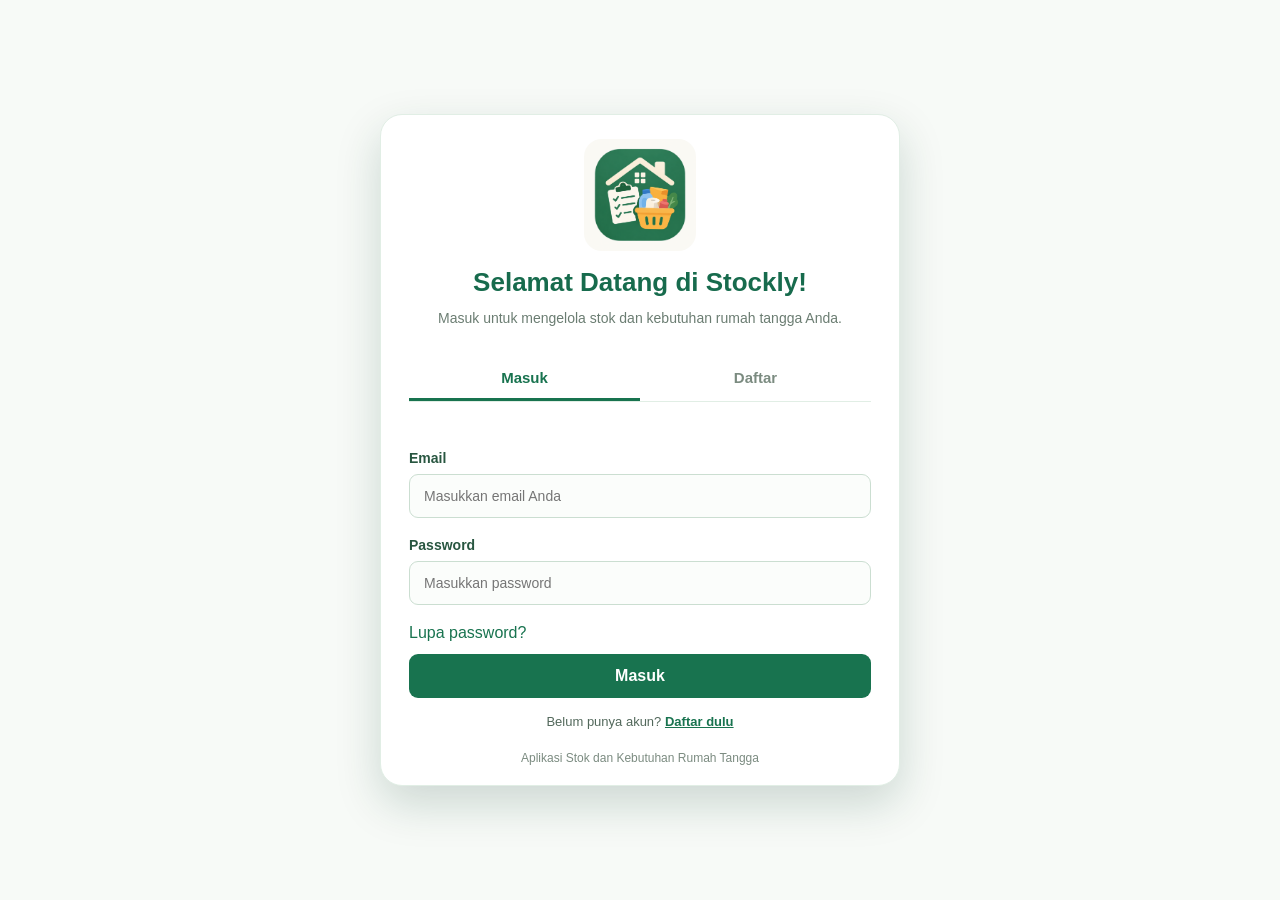
<file: index.html>
<!DOCTYPE html>
<html lang="id">
<head>
    <meta charset="UTF-8">
    <meta name="viewport" content="width=device-width, initial-scale=1.0">
    <title>Masuk atau Daftar - Stockly</title>
    <link rel="stylesheet" href="HL.css">
</head>
<body>
    <main class="login-page">
        <section class="login-card">

            <div class="logo-section">
                <img src="logo pbl.png"
                     alt="Logo Stockly"
                     class="logo">
                <h1>Selamat Datang di Stockly!</h1>
                <p id="subtitle">Masuk untuk mengelola stok dan kebutuhan rumah tangga Anda.</p>
            </div>

            <!-- Tab pilihan -->
            <div class="auth-tabs" role="tablist">
                <button type="button" class="auth-tab" id="tabLogin" role="tab"
                        aria-selected="true" aria-controls="loginForm">Masuk</button>
                <button type="button" class="auth-tab" id="tabRegister" role="tab"
                        aria-selected="false" aria-controls="registerForm">Daftar</button>
            </div>

            <p id="message" class="auth-message" role="alert" aria-live="polite"></p>

            <!-- Form masuk -->
            <form id="loginForm" class="auth-form">
                <label for="email">Email</label>
                <input
                    type="email"
                    id="email"
                    name="email"
                    placeholder="Masukkan email Anda"
                    autocomplete="email"
                    required>
                <label for="password">Password</label>
                <input
                    type="password"
                    id="password"
                    name="password"
                    placeholder="Masukkan password"
                    autocomplete="current-password"
                    required>
                <a href="#" class="forgot-link">Lupa password?</a>
                <button type="submit">Masuk</button>
                <p class="switch-text">
                    Belum punya akun?
                    <button type="button" id="goRegister">Daftar dulu</button>
                </p>
            </form>

            <!-- Form daftar -->
            <form id="registerForm" class="auth-form" hidden>
                <label for="regName">Nama lengkap</label>
                <input
                    type="text"
                    id="regName"
                    name="name"
                    placeholder="Masukkan nama Anda"
                    autocomplete="name"
                    required>
                <label for="regEmail">Email</label>
                <input
                    type="email"
                    id="regEmail"
                    name="email"
                    placeholder="Masukkan email Anda"
                    autocomplete="email"
                    required>
                <label for="regPassword">Password</label>
                <input
                    type="password"
                    id="regPassword"
                    name="password"
                    placeholder="Minimal 6 karakter"
                    autocomplete="new-password"
                    minlength="6"
                    required>
                <label for="regConfirm">Konfirmasi password</label>
                <input
                    type="password"
                    id="regConfirm"
                    name="confirm"
                    placeholder="Ulangi password"
                    autocomplete="new-password"
                    minlength="6"
                    required>
                <button type="submit">Daftar</button>
                <p class="switch-text">
                    Sudah punya akun?
                    <button type="button" id="goLogin">Masuk</button>
                </p>
            </form>

            <p class="register-text">
                Aplikasi Stok dan Kebutuhan Rumah Tangga
            </p>
        </section>
    </main>

    <script>
        const loginForm    = document.getElementById("loginForm");
        const registerForm = document.getElementById("registerForm");
        const tabLogin     = document.getElementById("tabLogin");
        const tabRegister  = document.getElementById("tabRegister");
        const message      = document.getElementById("message");
        const subtitle     = document.getElementById("subtitle");

        const USERS_KEY   = "stocklyUsers";
        const SESSION_KEY = "stocklyUser";

        /* ---------- Penyimpanan akun (localStorage) ---------- */
        function getUsers() {
            try {
                return JSON.parse(localStorage.getItem(USERS_KEY)) || [];
            } catch (e) {
                return [];
            }
        }

        function saveUsers(users) {
            localStorage.setItem(USERS_KEY, JSON.stringify(users));
        }

        // Password di-hash agar tidak tersimpan sebagai teks biasa.
        // Catatan: ini hanya untuk demo/tugas. Aplikasi sungguhan harus
        // memakai server dan hashing di sisi server.
        async function hashPassword(text) {
            if (window.crypto && crypto.subtle) {
                const data = new TextEncoder().encode(text);
                const buffer = await crypto.subtle.digest("SHA-256", data);
                return Array.from(new Uint8Array(buffer))
                    .map(function (b) { return b.toString(16).padStart(2, "0"); })
                    .join("");
            }
            return btoa(unescape(encodeURIComponent(text)));
        }

        /* ---------- Tampilan ---------- */
        function showMessage(text, type) {
            message.textContent = text;
            message.className = "auth-message" + (type ? " " + type : "");
        }

        function showTab(name) {
            const isLogin = name === "login";
            loginForm.hidden = !isLogin;
            registerForm.hidden = isLogin;
            tabLogin.setAttribute("aria-selected", isLogin);
            tabRegister.setAttribute("aria-selected", !isLogin);
            subtitle.textContent = isLogin
                ? "Masuk untuk mengelola stok dan kebutuhan rumah tangga Anda."
                : "Buat akun baru untuk mulai mengelola stok rumah tangga Anda.";
            showMessage("", "");
        }

        tabLogin.addEventListener("click", function () { showTab("login"); });
        tabRegister.addEventListener("click", function () { showTab("register"); });
        document.getElementById("goRegister").addEventListener("click", function () { showTab("register"); });
        document.getElementById("goLogin").addEventListener("click", function () { showTab("login"); });

        /* ---------- Daftar ---------- */
        registerForm.addEventListener("submit", async function (event) {
            event.preventDefault();

            const name     = document.getElementById("regName").value.trim();
            const email    = document.getElementById("regEmail").value.trim().toLowerCase();
            const password = document.getElementById("regPassword").value;
            const confirm  = document.getElementById("regConfirm").value;

            if (password.length < 6) {
                showMessage("Password minimal 6 karakter.", "error");
                return;
            }
            if (password !== confirm) {
                showMessage("Konfirmasi password tidak cocok.", "error");
                return;
            }

            const users = getUsers();
            if (users.some(function (u) { return u.email === email; })) {
                showMessage("Email sudah terdaftar. Silakan masuk.", "error");
                return;
            }

            users.push({ name: name, email: email, password: await hashPassword(password) });
            saveUsers(users);

            registerForm.reset();
            showTab("login");
            document.getElementById("email").value = email;
            showMessage("Pendaftaran berhasil. Silakan masuk.", "success");
            document.getElementById("password").focus();
        });

        /* ---------- Masuk ---------- */
        loginForm.addEventListener("submit", async function (event) {
            event.preventDefault();

            const email    = document.getElementById("email").value.trim().toLowerCase();
            const password = document.getElementById("password").value;

            const user = getUsers().find(function (u) { return u.email === email; });

            if (!user) {
                showMessage("Akun belum terdaftar. Silakan daftar dulu.", "error");
                return;
            }
            if (user.password !== await hashPassword(password)) {
                showMessage("Password salah. Coba lagi.", "error");
                return;
            }

            localStorage.setItem(SESSION_KEY, JSON.stringify({ name: user.name, email: user.email }));

            // Berpindah ke halaman beranda
            window.location.href = "Beranda.html";
        });
    </script>
</body>
</html>
</file>
<file: HL.css>
* {
    box-sizing: border-box;
}

body {
    margin: 0;
    min-height: 100vh;
    font-family: Arial, sans-serif;
    color: #234b3a;
    background: #f7faf7;
}

.login-page {
    min-height: 100vh;
    display: flex;
    align-items: center;
    justify-content: center;
    padding: 32px 18px;
    background: #f7faf7;
}

.login-card {
    width: 90%;
    max-width: 520px;
    padding: 24px 28px 20px;
    background: #ffffff;
    border: 1px solid #e1eee5;
    border-radius: 22px;
    box-shadow: 0 18px 45px rgba(12, 62, 42, 0.18);
}

.logo-section {
    text-align: center;
    margin-bottom: 28px;
}

.logo {
    display: block;
    width: 112px;
    height: 112px;
    object-fit: contain;
    margin: 0 auto 16px;
    border-radius: 18px;
}

.logo-section h1 {
    margin: 0 0 9px;
    color: #176b4d;
    font-size: 26px;
}

.logo-section p {
    margin: 0;
    color: #6b7d72;
    font-size: 14px;
    line-height: 1.6;
}

form {
    width: 100%;
}

form > label {
    display: block;
    margin: 0 0 8px;
    font-size: 14px;
    font-weight: 700;
    color: #285640;
}

/* Field input (nama lengkap, email, password) */
input[type="text"],
input[type="email"],
input[type="password"] {
    display: block;
    width: 100%;
    padding: 13px 14px;
    margin: 0 0 19px;
    border: 1px solid #cbded1;
    border-radius: 9px;
    outline: none;
    background: #fbfdfb;
    color: #234b3a;
    font-size: 14px;
    transition: border-color 0.2s, box-shadow 0.2s;
}

input[type="text"]:focus,
input[type="email"]:focus,
input[type="password"]:focus {
    border-color: #23845e;
    box-shadow: 0 0 0 3px rgba(35, 132, 94, 0.13);
}

.form-options {
    display: flex;
    align-items: center;
    justify-content: space-between;
    gap: 12px;
    margin: -2px 0 22px;
    font-size: 12px;
}

.remember-label {
    display: inline-flex;
    align-items: center;
    gap: 7px;
    color: #52685b;
    cursor: pointer;
}

input[type="checkbox"] {
    accent-color: #23845e;
    margin: 0;
}

.forgot-link {
    color: #18734f;
    text-decoration: none;
    display: inline-block;
    margin-bottom: 12px;
}

.forgot-link:hover {
    text-decoration: underline;
}

/* Tombol utama (Masuk / Daftar) */
button {
    width: 100%;
    padding: 13px;
    border: none;
    border-radius: 9px;
    background: #18734f;
    color: #ffffff;
    font-size: 16px;
    font-weight: 700;
    cursor: pointer;
    transition: background-color 0.2s, transform 0.2s;
}

button:hover {
    background: #10583c;
}

button:active {
    transform: scale(0.99);
}

/* ---------- Tab Masuk / Daftar ---------- */
.auth-tabs {
    display: flex;
    margin: 0 0 18px;
    border-bottom: 1px solid #e1eee5;
}

.auth-tab {
    width: auto;
    flex: 1;
    padding: 12px 8px;
    background: none;
    border: none;
    border-bottom: 3px solid transparent;
    border-radius: 0;
    color: #7b8b80;
    font-size: 15px;
    font-weight: 700;
}

.auth-tab:hover {
    background: #f1f8f3;
    color: #18734f;
}

.auth-tab:active {
    transform: none;
}

.auth-tab[aria-selected="true"] {
    background: none;
    color: #18734f;
    border-bottom-color: #18734f;
}

.auth-tab:focus-visible {
    outline: 2px solid #23845e;
    outline-offset: -2px;
}

.auth-form[hidden] {
    display: none;
}

/* ---------- Pesan error / sukses ---------- */
.auth-message {
    min-height: 1.4em;
    margin: 0 0 12px;
    font-size: 13px;
    text-align: center;
}

.auth-message.error {
    color: #c62828;
}

.auth-message.success {
    color: #1b7a4a;
}

/* ---------- Tautan "Daftar dulu" / "Masuk" ---------- */
.switch-text {
    margin: 16px 0 0;
    font-size: 13px;
    text-align: center;
    color: #52685b;
}

.switch-text button {
    display: inline;
    width: auto;
    padding: 0;
    background: none;
    border-radius: 0;
    color: #18734f;
    font-size: inherit;
    font-weight: 700;
    text-decoration: underline;
}

.switch-text button:hover {
    background: none;
    color: #10583c;
}

.switch-text button:active {
    transform: none;
}

.register-text {
    margin: 22px 0 0;
    text-align: center;
    color: #7b8b80;
    font-size: 12px;
}

@media (max-width: 480px) {
    .login-card {
        padding: 27px 22px 23px;
    }

    .logo-section h1 {
        font-size: 23px;
    }

    .logo {
        width: 96px;
        height: 96px;
    }
}
</file>
<file: Beranda.css>
* { box-sizing: border-box; }

body {
    margin: 0;
    font-family: Arial, sans-serif;
    color: #234b3a;
    background: #f7faf7;
}

button, input, select { font: inherit; }
[hidden] { display: none !important; }

.container { display: flex; min-height: 100vh; }

/* ---------- Sidebar ---------- */
.sidebar {
    width: 230px;
    flex-shrink: 0;
    display: flex;
    flex-direction: column;
    gap: 6px;
    height: 100vh;
    position: sticky;
    top: 0;
    padding: 20px 14px;
    background: #fff;
    border-right: 1px solid #e1eee5;
    transition: margin-left 0.25s;
}
.sidebar.tutup { margin-left: -230px; }

.logo { display: flex; align-items: center; gap: 10px; margin-bottom: 18px; }
.logo img { width: 40px; height: 40px; object-fit: contain; border-radius: 10px; }
.logo h2 { margin: 0; font-size: 20px; color: #176b4d; }

.menu-title { margin: 0 8px 4px; font-size: 11px; letter-spacing: 1px; color: #7b8b80; }

.menu {
    display: flex;
    align-items: center;
    justify-content: space-between;
    width: 100%;
    padding: 11px 12px;
    border: none;
    border-radius: 9px;
    background: none;
    color: #52685b;
    font-weight: 700;
    text-align: left;
    cursor: pointer;
}
.menu:hover { background: #f1f8f3; }
.menu.active { background: #18734f; color: #fff; }
.menu.keluar { margin-top: auto; color: #b23b3b; }
.menu.keluar:hover { background: #fdf0f0; }

.pill {
    min-width: 22px;
    padding: 2px 7px;
    border-radius: 99px;
    background: #e1eee5;
    color: #176b4d;
    font-size: 12px;
    text-align: center;
}
.menu.active .pill { background: rgba(255, 255, 255, 0.25); color: #fff; }

/* ---------- Header ---------- */
.main-content { flex: 1; min-width: 0; }

.header {
    display: flex;
    align-items: center;
    gap: 14px;
    padding: 14px 24px;
    background: #fff;
    border-bottom: 1px solid #e1eee5;
    position: sticky;
    top: 0;
    z-index: 5;
}
.toggle {
    width: 40px; height: 40px;
    border: 1px solid #cbded1;
    border-radius: 9px;
    background: #fbfdfb;
    color: #18734f;
    font-size: 18px;
    cursor: pointer;
}
.judul { flex: 1; }
.judul small, .akun small { display: block; color: #7b8b80; font-size: 11px; }
.judul h2 { margin: 0; font-size: 20px; color: #176b4d; }
.akun { display: flex; align-items: center; gap: 10px; }
.akun strong { font-size: 14px; }
.avatar {
    width: 40px; height: 40px;
    display: grid; place-items: center;
    border-radius: 50%;
    background: #18734f;
    color: #fff;
    font-weight: 700;
}

.content { padding: 24px; max-width: 1100px; }

/* ---------- Tombol ---------- */
.tombol {
    padding: 11px 18px;
    border: none;
    border-radius: 9px;
    background: #18734f;
    color: #fff;
    font-weight: 700;
    cursor: pointer;
    transition: background-color 0.2s;
}
.tombol:hover { background: #10583c; }
.tombol.kecil { padding: 9px 14px; font-size: 14px; }

.link {
    padding: 0;
    border: none;
    background: none;
    color: #18734f;
    font-size: inherit;
    font-weight: 700;
    text-decoration: underline;
    cursor: pointer;
}
.link:hover { color: #10583c; }

.mini {
    width: 30px; height: 30px;
    border: 1px solid #cbded1;
    border-radius: 8px;
    background: #fbfdfb;
    color: #18734f;
    font-weight: 700;
    cursor: pointer;
}
.mini:hover { background: #f1f8f3; }
.mini.bahaya { color: #b23b3b; }
.mini.teks { width: auto; padding: 0 10px; font-size: 12px; }

button:focus-visible, input:focus-visible, select:focus-visible {
    outline: 2px solid #23845e;
    outline-offset: 2px;
}

/* ---------- Beranda ---------- */
.welcome {
    display: flex;
    align-items: center;
    justify-content: space-between;
    gap: 16px;
    margin-bottom: 22px;
}
.welcome h1 { margin: 0 0 6px; font-size: 26px; color: #176b4d; }
.welcome p { margin: 0; color: #6b7d72; font-size: 14px; }

.ringkasan {
    display: grid;
    grid-template-columns: repeat(auto-fit, minmax(190px, 1fr));
    gap: 14px;
    margin-bottom: 18px;
}
.kartu {
    padding: 18px;
    border: 1px solid #e1eee5;
    border-radius: 14px;
    background: #fff;
    color: inherit;
    text-align: left;
    cursor: pointer;
    transition: transform 0.15s, box-shadow 0.15s;
}
.kartu:hover { transform: translateY(-2px); box-shadow: 0 8px 20px rgba(12, 62, 42, 0.1); }
.kartu p { margin: 0 0 6px; font-size: 13px; color: #6b7d72; }
.kartu h2 { margin: 0 0 4px; font-size: 32px; color: #176b4d; }
.kartu small { color: #7b8b80; }
.kartu.menipis h2 { color: #b7791f; }
.kartu.habis h2 { color: #c62828; }

.dua-kolom { display: grid; grid-template-columns: 1fr 1fr; gap: 14px; margin-bottom: 14px; }

.panel {
    margin-bottom: 14px;
    padding: 18px;
    border: 1px solid #e1eee5;
    border-radius: 14px;
    background: #fff;
}
.panel h3 { margin: 0 0 12px; font-size: 16px; color: #176b4d; }

.daftar { margin: 0; padding: 0; list-style: none; }
.daftar li {
    display: flex;
    align-items: center;
    justify-content: space-between;
    gap: 10px;
    padding: 10px 0;
    border-bottom: 1px solid #eef5f0;
    font-size: 14px;
}
.daftar li:last-child { border-bottom: none; }
.daftar small { display: block; color: #7b8b80; }
.daftar .kosong { justify-content: center; color: #7b8b80; }
.daftar li.selesai .nama-item { text-decoration: line-through; color: #9aaba0; }
.daftar label { display: flex; align-items: center; gap: 10px; cursor: pointer; flex: 1; }
.daftar input[type="checkbox"] { accent-color: #23845e; width: 18px; height: 18px; }
.aksi-item { display: flex; gap: 6px; }

.bar-baris { display: flex; align-items: center; gap: 10px; margin-bottom: 10px; font-size: 13px; }
.bar-baris span:first-child { width: 150px; }
.bar { flex: 1; height: 10px; border-radius: 99px; background: #eef5f0; overflow: hidden; }
.bar i { display: block; height: 100%; background: #23845e; border-radius: 99px; }

.catatan { margin: 18px 0 0; font-size: 12px; color: #7b8b80; }

/* ---------- Daftar stok ---------- */
.toolbar { display: flex; flex-wrap: wrap; gap: 10px; margin-bottom: 14px; }
.toolbar input[type="search"] { flex: 1; min-width: 180px; }
input[type="search"], input[type="text"], input[type="number"], select {
    padding: 10px 12px;
    border: 1px solid #cbded1;
    border-radius: 9px;
    background: #fbfdfb;
    color: #234b3a;
    font-size: 14px;
}
input:focus, select:focus { border-color: #23845e; box-shadow: 0 0 0 3px rgba(35, 132, 94, 0.13); outline: none; }

.panel.tabel { padding: 0; overflow-x: auto; }
table { width: 100%; border-collapse: collapse; font-size: 14px; }
th, td { padding: 12px 14px; text-align: left; border-bottom: 1px solid #eef5f0; white-space: nowrap; }
th { background: #f1f8f3; color: #285640; font-size: 13px; }
tbody tr:last-child td { border-bottom: none; }
tbody tr:hover { background: #fbfdfb; }
.qty { display: flex; align-items: center; gap: 8px; }
.qty b { min-width: 70px; text-align: center; }
.kosong-tabel { text-align: center; color: #7b8b80; padding: 28px; }

.badge { padding: 4px 10px; border-radius: 99px; font-size: 12px; font-weight: 700; }
.s-Aman { background: #e3f4ea; color: #176b4d; }
.s-Menipis { background: #fdf1d8; color: #9a6410; }
.s-Habis { background: #fde4e4; color: #b23b3b; }

/* ---------- Kebutuhan ---------- */
.baris-form { display: flex; gap: 10px; margin-bottom: 12px; }
.baris-form input { flex: 1; }
.aksi-list { display: flex; justify-content: space-between; gap: 12px; margin-bottom: 8px; font-size: 13px; }

/* ---------- Pop-up form ---------- */
.overlay {
    position: fixed; inset: 0; z-index: 20;
    display: none; align-items: center; justify-content: center;
    padding: 18px;
    background: rgba(12, 40, 28, 0.45);
}
.overlay.show { display: flex; }
.form-box {
    width: 100%; max-width: 440px; max-height: 92vh; overflow-y: auto;
    padding: 24px;
    border-radius: 18px;
    background: #fff;
    box-shadow: 0 18px 45px rgba(12, 62, 42, 0.25);
}
.form-box h2 { margin: 0 0 14px; color: #176b4d; }
.form-box label { display: block; margin: 0 0 6px; font-size: 14px; font-weight: 700; color: #285640; }
.form-box input[type="text"], .form-box input[type="number"], .form-box select { width: 100%; margin-bottom: 14px; }
.grid-2 { display: grid; grid-template-columns: 1fr 1fr; gap: 12px; }
.form-actions { display: flex; justify-content: flex-end; gap: 10px; margin-top: 6px; }
.batal {
    padding: 11px 18px;
    border: 1px solid #cbded1;
    border-radius: 9px;
    background: #fff;
    color: #52685b;
    font-weight: 700;
    cursor: pointer;
}

/* ---------- Toast ---------- */
#toasts { position: fixed; right: 18px; bottom: 18px; z-index: 30; display: grid; gap: 8px; }
.toast {
    padding: 12px 16px;
    border-radius: 10px;
    background: #176b4d;
    color: #fff;
    font-size: 14px;
    box-shadow: 0 8px 20px rgba(0, 0, 0, 0.18);
}
.toast.peringatan { background: #b7791f; }
.toast.bahaya { background: #b23b3b; }

/* ---------- Responsif ---------- */
@media (max-width: 800px) {
    .sidebar { position: fixed; z-index: 15; left: 0; margin-left: -230px; box-shadow: 4px 0 24px rgba(0, 0, 0, 0.12); }
    .sidebar.buka { margin-left: 0; }
    .sidebar.tutup { margin-left: -230px; }
    .dua-kolom { grid-template-columns: 1fr; }
    .content { padding: 16px; }
    .welcome { flex-direction: column; align-items: flex-start; }
    .akun div:last-child { display: none; }
}

/* ---------- Tambahan fitur kategori, lokasi, stok masuk/keluar, rekap ---------- */
.aksi-item { flex-wrap: wrap; }
.judul-tabel { margin: 0; padding: 18px 18px 8px; }
.info-rekap { margin: 0; padding: 0 18px 12px; font-size: 13px; color: #6b7d72; }
.panel.tabel .info-rekap:last-child { padding: 12px 18px 16px; }
.nama-stok { margin: 0 0 14px; font-size: 14px; color: #52685b; }
.badge.s-Beli { background: #fff; color: #18734f; border: 1px solid #18734f; margin-left: 4px; }
.jenis-Masuk { color: #176b4d; font-weight: 700; }
.jenis-Keluar { color: #b23b3b; font-weight: 700; }
.mini.hijau { color: #fff; background: #18734f; border-color: #18734f; }
</file>
